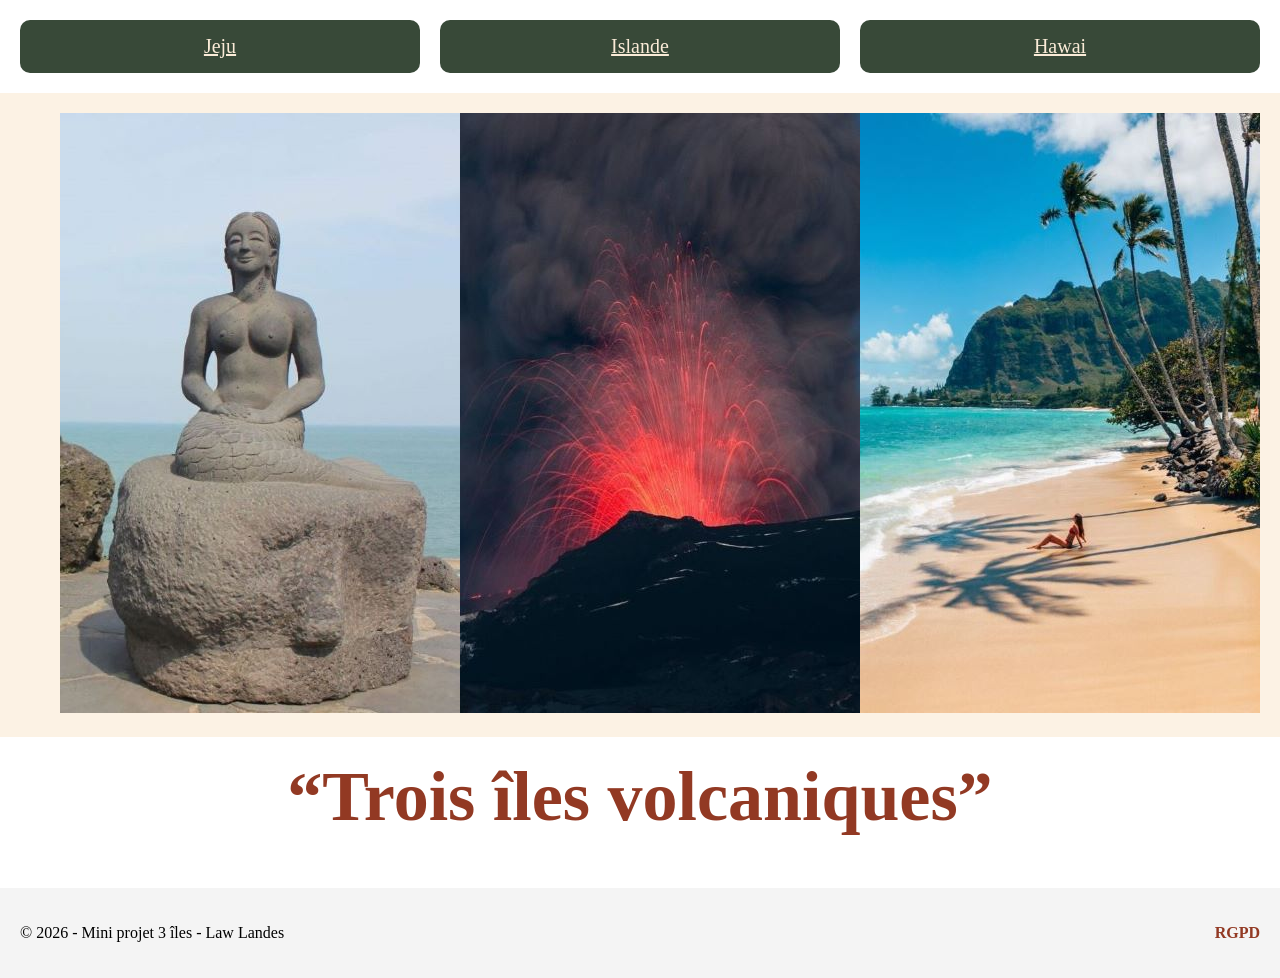
<file: index.html>
<!DOCTYPE html>
<html lang="en">

<head>
    <meta charset="UTF-8">
    <meta name="viewport" content="width=device-width, initial-scale=1.0">
    <title>Trois Volcans</title>
    <link rel="stylesheet" type="text/css" href="normalize.css">
    <link rel="stylesheet" type="text/css" href="style.css">
    <link rel="stylesheet" type="text/css" href="index.css">
</head>

<body>
    <header>
        <nav class="main-nav">
            <a href="page_1_jeju.html" class="nav-button btn-jeju">Jeju</a>
            <a href="page_2_islande.html" class="nav-button btn-islande">Islande</a>
            <a href="page_3_hawai.html" class="nav-button btn-hawai">Hawai</a>
        </nav>
    </header>
    <main>
        <section class="accueil-container">
            <a href="page_1_jeju.html" class="accueil-column">
                <img src="images_accueil/haenyeo_statue.jpg" alt="statue sirène haenyeo">
            </a>
            <a href="page_2_islande.html" class="accueil-column">
                <img src="images_accueil/island_volcan_2025.jpg" alt="volcan Islande">
            </a>
            <a href="page_3_hawai.html" class="accueil-column">
                <img src="images_accueil/hawaii_kawaaa_beach.jpg" alt="Plage Hawai">
            </a>
        </section>
    </main>
    <h1 class="accueil_titre">“Trois îles volcaniques”</h1>
 <footer class="mon-footer">
        
        <div class="footer-left">
            <p>© 2026 - Mini projet 3 îles - Law Landes</p>
        </div>
        <div class="footer-center">
            <a href="#" class="footer-link">RGPD</a>
        </div>
    </footer>




</body>

</html>
</file>
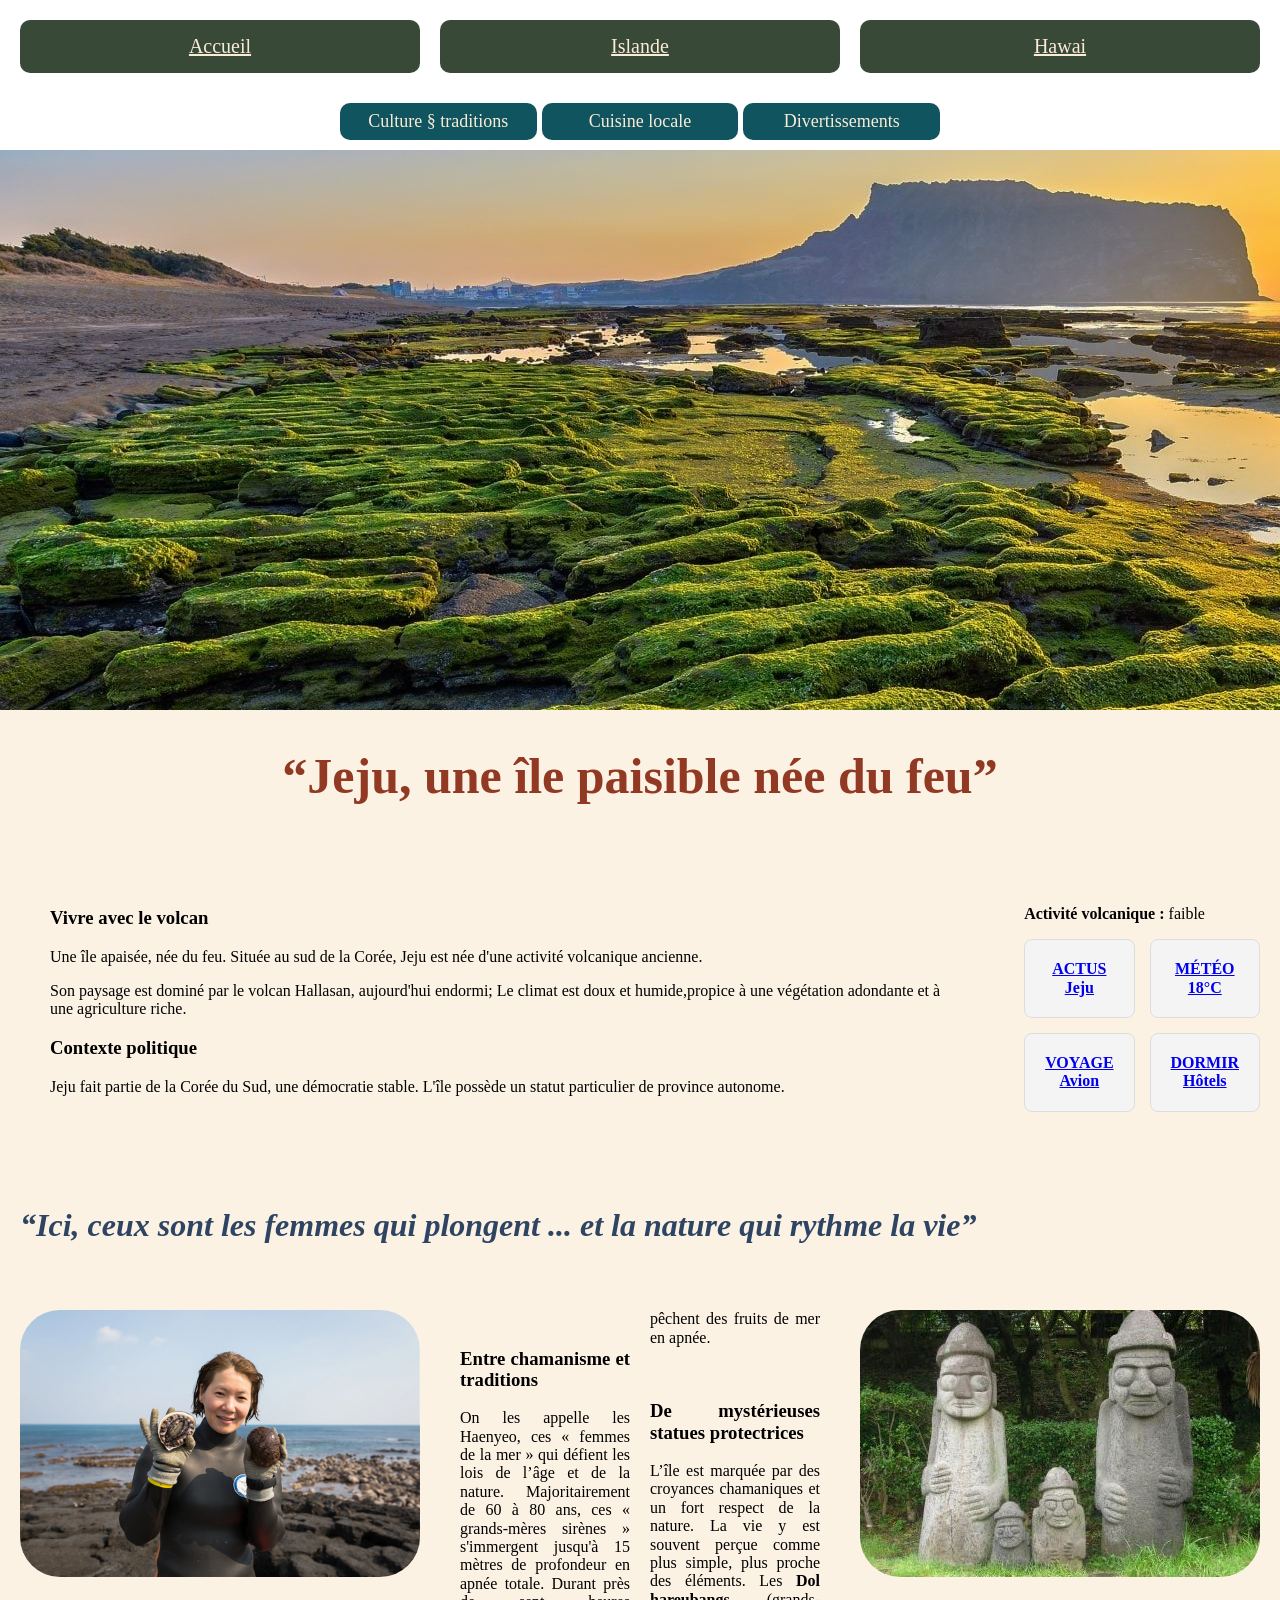
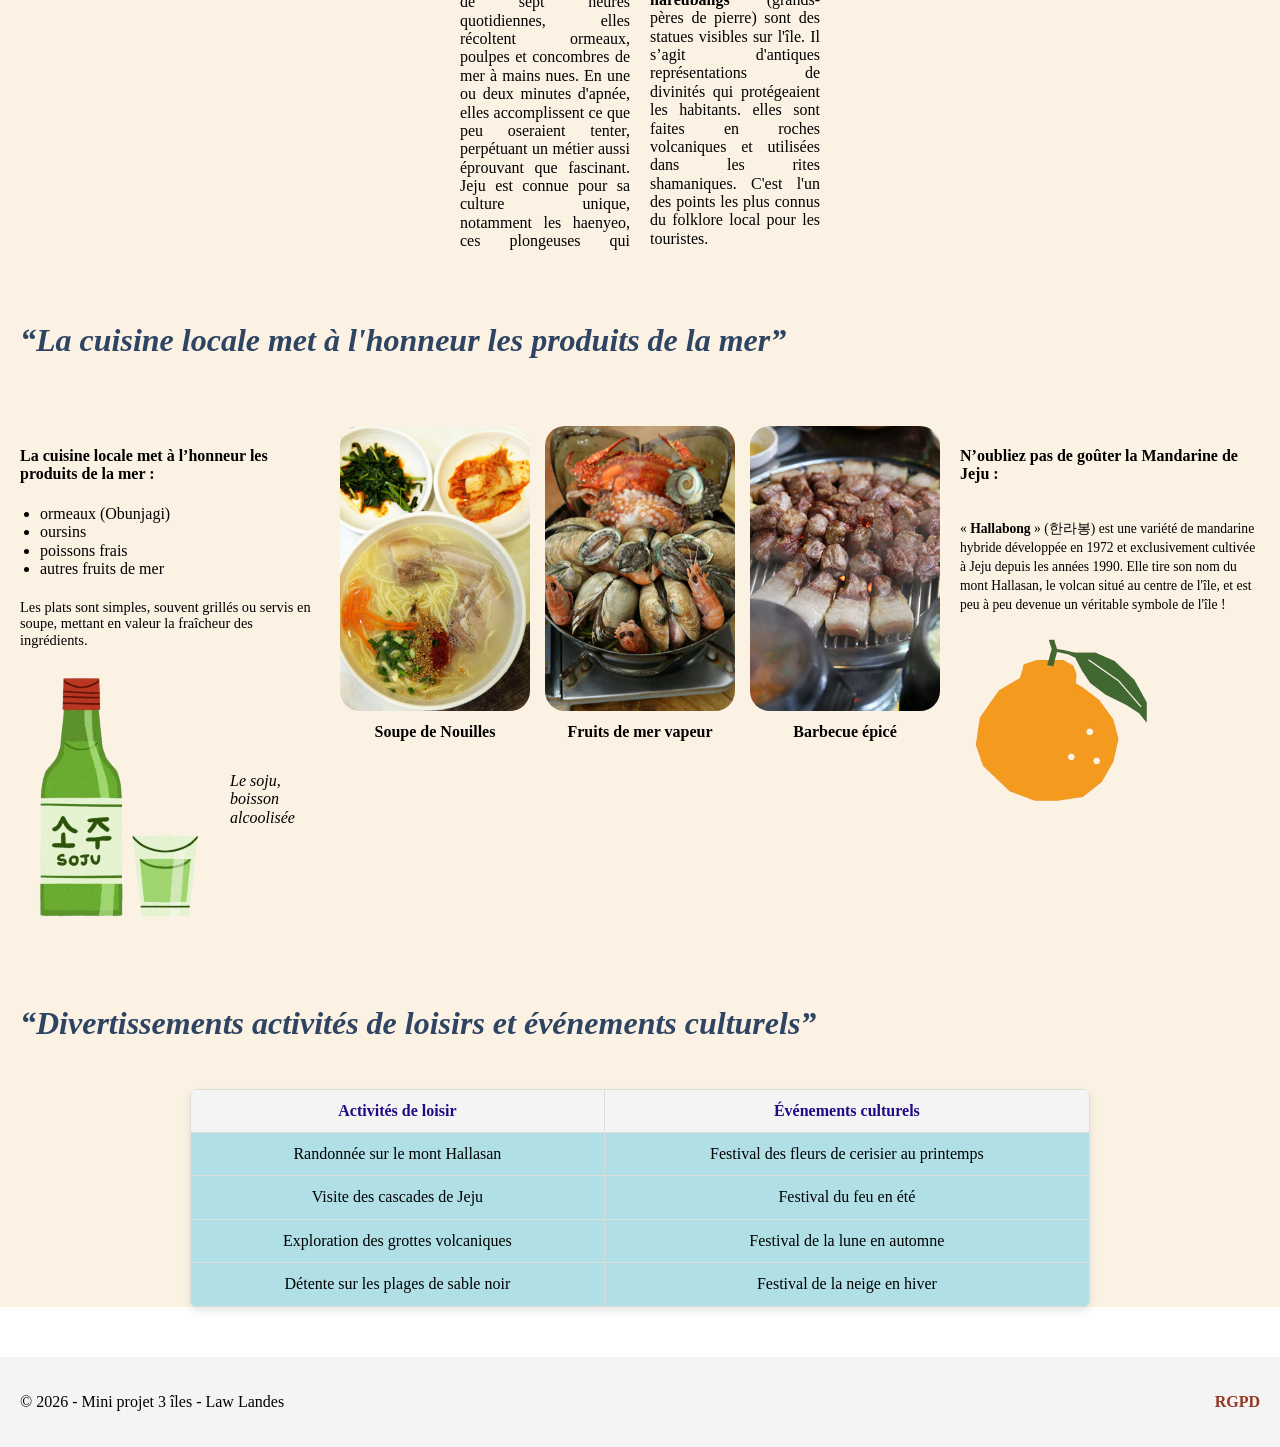
<file: page_1_jeju.html>
<!DOCTYPE html>
<html lang="en">

<head>
    <meta charset="UTF-8">
    <meta name="viewport" content="width=device-width, initial-scale=1.0">
    <title>Jeju</title>
    <link rel="stylesheet" type="text/css" href="normalize.css">
    <link rel="stylesheet" type="text/css" href="style.css">
</head>

<body>
    <header>
        <nav class="main-nav">
            <a href="index.html" class="nav-button btn-accueil">Accueil</a>
            <a href="page_2_islande.html" class="nav-button btn-islande">Islande</a>
            <a href="page_3_hawai.html" class="nav-button btn-hawai">Hawai</a>
        </nav>
    </header>
    <nav class="sub-nav">
        <a href="#culture" class="nav-button btn-culture">Culture § traditions</a>
        <a href="#cuisine locale" class="nav-button btn-cuisine">Cuisine locale</a>
        <a href="#divertissements" class="nav-button btn-divertissements">Divertissements</a>
    </nav>
    <main>
        <section class="banniere-container">
            <img src="images_jeju/1_banniere_jeju.jpg" alt="coucher soleil île de Jeju">
            <h1>“Jeju, une île paisible née du feu”</h1>
        </section>

        <section class="jeju-container">
            <div class="text-content">
                <h3>Vivre avec le volcan</h3>
                <p>Une île apaisée, née du feu. Située au sud de la Corée, Jeju est née d'une activité volcanique
                    ancienne.
                </p>
                <p>Son paysage est dominé par le volcan Hallasan, aujourd'hui endormi;
                    Le climat est doux et humide,propice à une végétation adondante et à une agriculture riche.</p>

                <h3>Contexte politique</h3>
                <p>Jeju fait partie de la Corée du Sud, une démocratie stable. L'île possède un statut particulier de
                    province
                    autonome.</p>
            </div>
            <div style="flex: 1;">
                <p><strong>Activité volcanique :</strong> faible</p>
                <div class="stats-grid">
                    <a href="https://fr.yna.co.kr/view/PYH20260420074200884" target="_blank"
                        class="stat-card">ACTUS<br>Jeju</a>
                    <a href="https://www.accuweather.com/en/kr/jeju/224209/weather-forecast/224209" target="_blank"
                        class="stat-card">MÉTÉO<br>18°C</a>
                    <a href="https://www.skyscanner.fr" target="_blank" class="stat-card">VOYAGE<br>Avion</a>
                    <a href="https://www.booking.com/city/kr/jeju.fr.html" target="_blank"
                        class="stat-card">DORMIR<br>Hôtels</a>
                </div>
            </div>

        </section>

        <section id="culture">
            <h2 class="section-title">“Ici, ceux sont les femmes qui plongent ... et la nature qui rythme la vie”</h2>
        </section>
        <section class="traditions">
            <div class="col-image">
                <img src="images_jeju/2_haenyeo.png" alt="Haenyeo">
            </div>

            <div class="col-texte-double">
                <div class="colonnes-interne">
                    <br>
                    <h3>Entre chamanisme et traditions</h3>
                    <p> On les appelle les Haenyeo, ces « femmes de la mer » qui défient les lois de l’âge et de la
                        nature.
                        Majoritairement de 60 à 80 ans, ces « grands-mères sirènes » s'immergent jusqu'à 15 mètres de
                        profondeur en apnée totale. Durant près de sept heures quotidiennes, elles récoltent ormeaux,
                        poulpes et concombres de mer à mains nues. En une ou deux minutes d'apnée, elles accomplissent
                        ce que peu oseraient tenter, perpétuant un métier aussi éprouvant que fascinant.
                        Jeju est connue pour sa culture unique, notamment les haenyeo, ces plongeuses qui pêchent des
                        fruits de mer en apnée.
                    </p><br>
                    <h3>De mystérieuses statues protectrices</h3>
                    <p>L’île est marquée par des croyances chamaniques et un fort respect de la nature. La vie y est
                        souvent perçue comme plus simple, plus proche des éléments.
                        Les <strong>Dol hareubangs</strong> (grands-pères de pierre) sont des statues visibles sur
                        l'île.
                        Il s’agit d'antiques représentations de divinités qui protégeaient les habitants.
                        elles sont faites en roches volcaniques et utilisées dans les rites shamaniques.
                        C'est l'un des points les plus connus du folklore local pour les touristes.
                    </p>
                </div>
            </div>

            <div class="col-image">
                <img src="images_jeju/3_statues_dol hareubangs.jpg" alt="Dol hareubangs">
            </div>
        </section>

        <section id="cuisine locale">
            <h2 class="section-title">“La cuisine locale met à l'honneur les produits de la mer”</h2>
        </section>
        <section class="cuisine-container">

            <div class="cuisine-col-gauche">
                <h4>La cuisine locale met à l’honneur les produits de la mer :</h4>
                <ul class="liste-mer">
                    <li>ormeaux (Obunjagi)</li>
                    <li>oursins</li>
                    <li>poissons frais</li>
                    <li>autres fruits de mer</li>
                </ul>
                <p class="legende-plats">Les plats sont simples, souvent grillés ou servis en soupe, mettant en valeur
                    la fraîcheur des ingrédients.</p>
                <div class="soju-bloc">
                    <img src="images_jeju/4_soju_sans_fond.png" alt="Soju">
                    <p><em>Le soju, boisson alcoolisée</em></p>
                </div>
            </div>

            <div class="cuisine-col-centre">
                <div class="photo-item">
                    <img src="images_jeju/5_soupe_jeju.png" alt="Soupe">
                    <p>Soupe de Nouilles</p>
                </div>
                <div class="photo-item">
                    <img src="images_jeju/6_fruits_mer_jeju.png" alt="Fruits de mer">
                    <p>Fruits de mer vapeur</p>
                </div>
                <div class="photo-item">
                    <img src="images_jeju/7_barbecue_coréen.png" alt="Barbecue">
                    <p>Barbecue épicé</p>
                </div>
            </div>

            <div class="cuisine-col-droite">
                <div class="mandarine-header">
                    <h4>N’oubliez pas de goûter la Mandarine de Jeju :</h4>

                </div>
                <p>« <strong>Hallabong</strong> » (한라봉) est une variété de mandarine hybride développée en 1972 et
                    exclusivement cultivée à Jeju depuis les années 1990. Elle tire son nom du mont Hallasan, le volcan
                    situé au centre de l'île, et est peu à peu devenue un véritable symbole de l'île !</p>
                <img src="images_jeju/8_mandarine_sans_fond.png" alt="Mandarine">
            </div>
        </section>
        <section id="divertissements">
            <h2 class="section-title">“Divertissements activités de loisirs et événements culturels”</h2>
        </section>
        <section class="divertissement-container">
            <div class="table-divertissement">
                <table>
                    <thead>
                        <tr>
                            <th>Activités de loisir</th>
                            <th>Événements culturels</th>
                        </tr>
                    </thead>
                    <tbody>
                        <tr>
                            <td>Randonnée sur le mont Hallasan</td>
                            <td>Festival des fleurs de cerisier au printemps</td>
                        </tr>
                        <tr>
                            <td>Visite des cascades de Jeju</td>
                            <td>Festival du feu en été</td>
                        </tr>
                        <tr>
                            <td>Exploration des grottes volcaniques</td>
                            <td>Festival de la lune en automne</td>
                        </tr>
                        <tr>
                            <td>Détente sur les plages de sable noir</td>
                            <td>Festival de la neige en hiver</td>
                        </tr>
                    </tbody>


                </table>
            </div>
        </section>
    </main>
    <footer class="mon-footer">

        <div class="footer-left">
            <p>© 2026 - Mini projet 3 îles - Law Landes</p>
        </div>
        <div class="footer-center">
            <a href="#" class="footer-link">RGPD</a>
        </div>
    </footer>

</body>

</html>
</file>
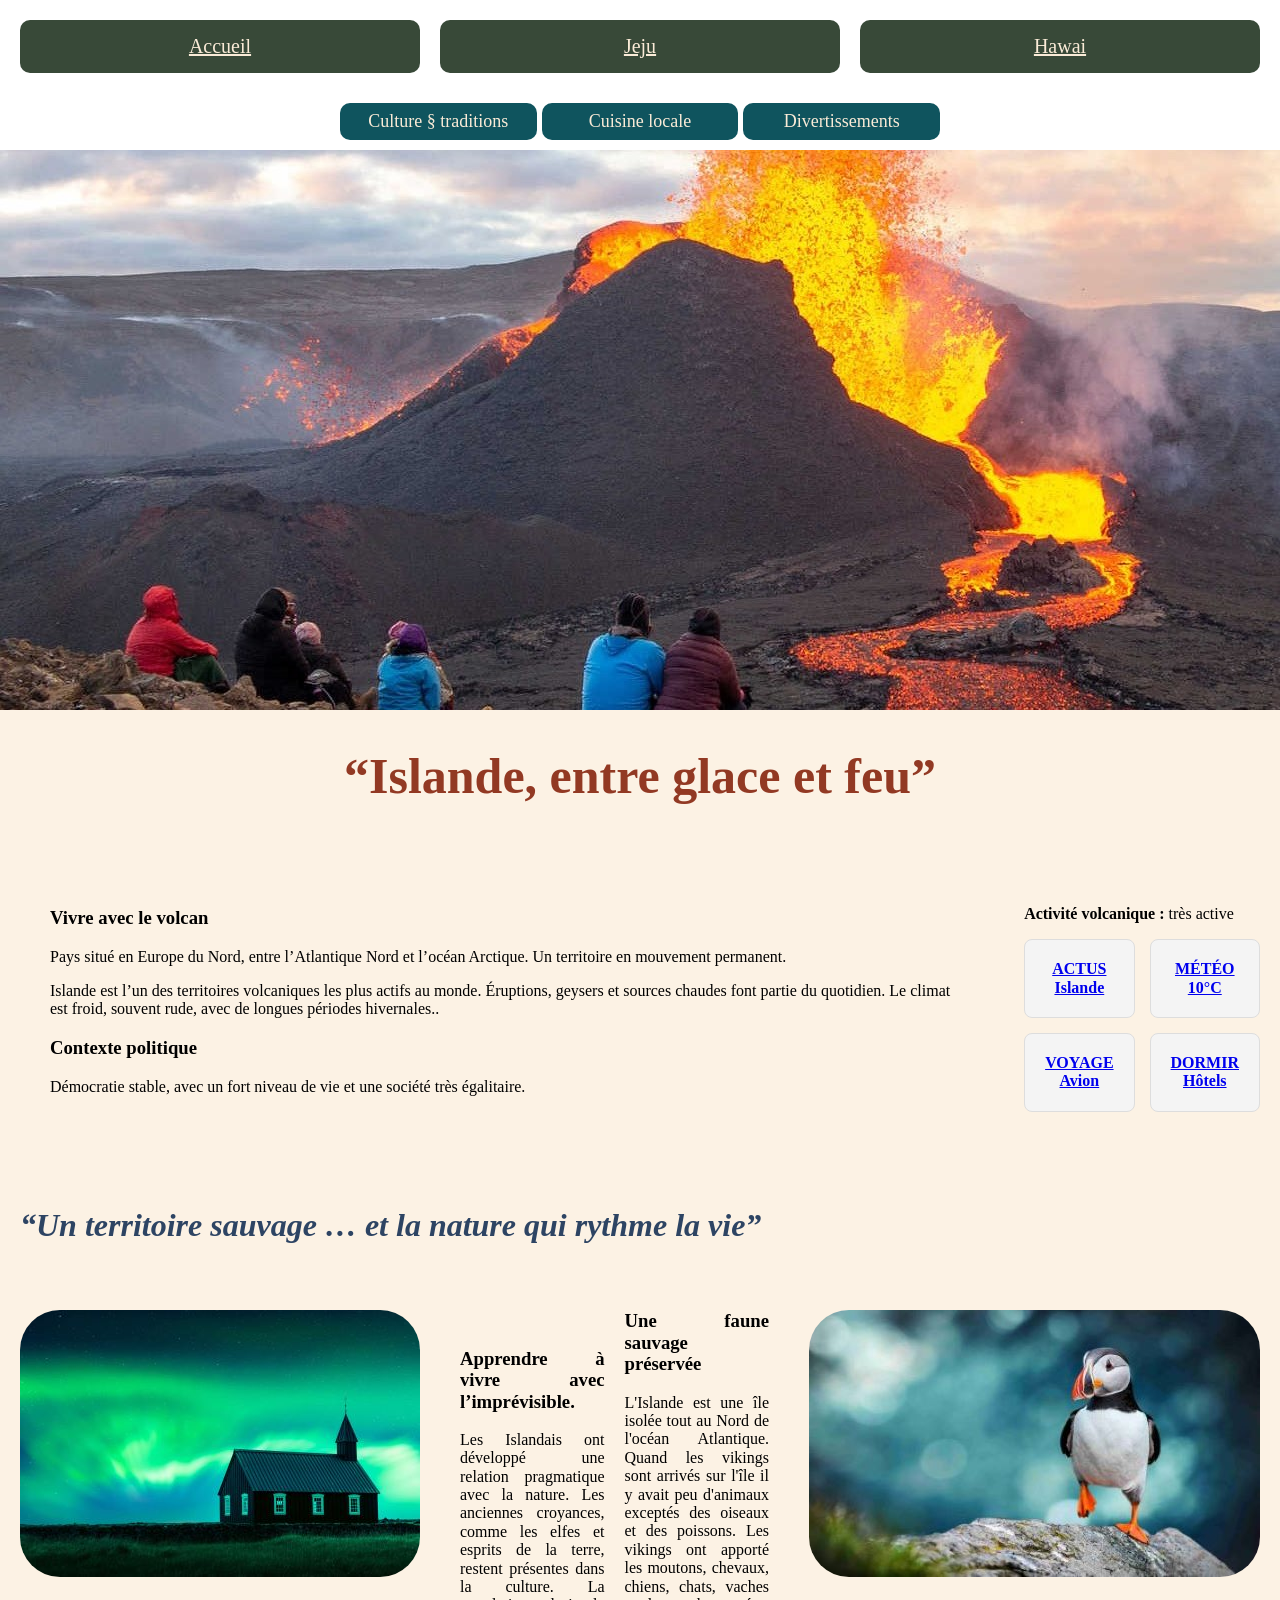
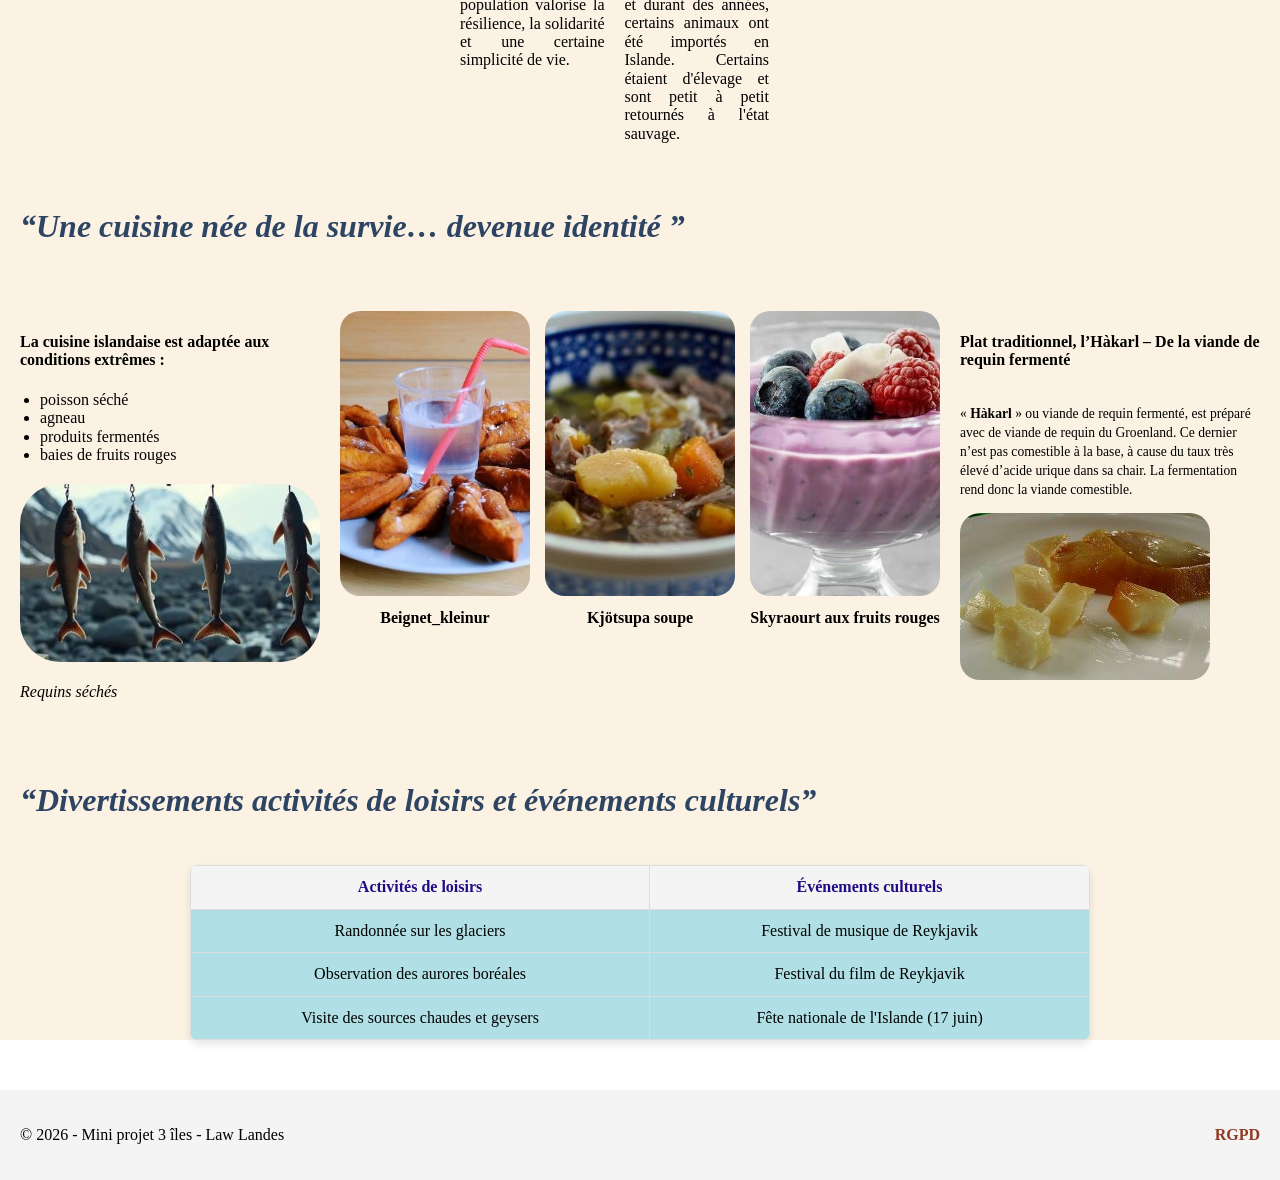
<file: page_2_islande.html>
<!DOCTYPE html>
<html lang="en">

<head>
    <meta charset="UTF-8">
    <meta name="viewport" content="width=device-width, initial-scale=1.0">
    <title>Islande</title>
    <link rel="stylesheet" type="text/css" href="normalize.css">
    <link rel="stylesheet" type="text/css" href="style.css">
</head>

<body>
    <header>
        <nav class="main-nav">
            <a href="index.html" class="nav-button btn-accueil">Accueil</a>
            <a href="page_1_jeju.html" class="nav-button btn-jeju">Jeju</a>
            <a href="page_3_hawai.html" class="nav-button btn-hawai">Hawai</a>
        </nav>
    </header>
    <nav class="sub-nav">
        <a href="#culture" class="nav-button btn-culture">Culture § traditions</a>
        <a href="#cuisine locale" class="nav-button btn-cuisine">Cuisine locale</a>
        <a href="#divertissements" class="nav-button btn-divertissements">Divertissements</a>
    </nav>
    <main>
        <section class="banniere-container">
            <img src="images_islande/1_banniere_gelding_eruption_volcanique.jpg" alt="volcan_Islande">
            <h1>“Islande, entre glace et feu”</h1>
        </section>

        <section class="jeju-container">
            <div class="text-content">
                <h3>Vivre avec le volcan</h3>
                <p>Pays situé en Europe du Nord, entre l’Atlantique Nord et l’océan Arctique.
                    Un territoire en mouvement permanent.
                </p>
                <p>Islande est l’un des territoires volcaniques les plus actifs au monde. Éruptions, geysers et sources
                    chaudes font partie du quotidien.
                    Le climat est froid, souvent rude, avec de longues périodes hivernales..</p>

                <h3>Contexte politique</h3>
                <p>Démocratie stable, avec un fort niveau de vie et une société très égalitaire.</p>
            </div>
            <div style="flex: 1;">
                <p><strong>Activité volcanique :</strong> très active</p>
                <div class="stats-grid">
                    <a href="https://grapevine.is/news/" target="_blank" class="stat-card">ACTUS<br>Islande</a>
                    <a href="https://meteofrance.com/node/571516" target="_blank" class="stat-card">MÉTÉO<br>10°C</a>
                    <a href="https://www.icelandair.com/" target="_blank" class="stat-card">VOYAGE<br>Avion</a>
                    <a href="https://www.islande-explora.com/" target="_blank" class="stat-card">DORMIR<br>Hôtels</a>
                </div>
            </div>

        </section>

        <section id="culture">
            <h2 class="section-title">“Un territoire sauvage … et la nature qui rythme la vie”</h2>
        </section>
        <section class="traditions">
            <div class="col-image">
                <img src="images_islande/2_aurora_borealis-northern.jpg" alt="Aurore bauréale">
            </div>

            <div class="col-texte-double">
                <div class="colonnes-interne">
                    <br>
                    <h3>Apprendre à vivre avec l’imprévisible.</h3>

                    <p>Les Islandais ont développé une relation pragmatique avec la nature.
                        Les anciennes croyances, comme les elfes et esprits de la terre, restent présentes dans la
                        culture. La population valorise la résilience, la solidarité et une certaine simplicité de vie.
                    </p>
                    <br>
                    <h3>Une faune sauvage préservée</h3>
                    <p>L'Islande est une île isolée tout au Nord de l'océan Atlantique. Quand les vikings sont arrivés
                        sur l'île il y avait peu d'animaux exceptés des oiseaux et des poissons. Les vikings ont apporté
                        les moutons, chevaux, chiens, chats, vaches et durant des années, certains animaux ont été
                        importés en Islande. Certains étaient d'élevage et sont petit à petit retournés à l'état
                        sauvage.
                    </p>
                </div>
            </div>

            <div class="col-image">
                <img src="images_islande/3_macareux.jpg" alt="Dol hareubangs">
            </div>
        </section>

        <section id="cuisine locale">
            <h2 class="section-title">“Une cuisine née de la survie… devenue identité ”</h2>
        </section>
        <section class="cuisine-container">

            <div class="cuisine-col-gauche">
                <h4>La cuisine islandaise est adaptée aux conditions extrêmes :</h4>
                <ul class="liste-mer">
                    <li>poisson séché</li>
                    <li>agneau</li>
                    <li>produits fermentés</li>
                    <li>baies de fruits rouges</li>
                </ul>
                <p class="legende-plats"></p>
                <div class="requin-bloc">
                    <img src="images_islande/4_requins.jpg" alt="Requins séchés">
                    <p><em>Requins séchés</em></p>
                </div>
            </div>

            <div class="cuisine-col-centre">
                <div class="photo-item">
                    <img src="images_islande/plat_beignet_kleinur.jpg" alt="plat_beignet_kleinur">
                    <p>Beignet_kleinur</p>
                </div>
                <div class="photo-item">
                    <img src="images_islande/plat_Kjötsupa_soupe_Islande.jpg" alt="plat_Kjötsupa_soupe_Islande">
                    <p>Kjötsupa soupe</p>
                </div>
                <div class="photo-item">
                    <img src="images_islande/plat_skyraourt_Islandais.jpg" alt="skyraourt aux fruits rouges">
                    <p>Skyraourt aux fruits rouges</p>
                </div>
            </div>

            <div class="cuisine-col-droite">
                <div class="mandarine-header">
                    <h4>Plat traditionnel, l’Hàkarl – De la viande de requin fermenté</h4>

                </div>
                <p>« <strong>Hàkarl</strong> » ou viande de requin fermenté, est préparé avec de viande de requin du
                    Groenland. Ce dernier n’est pas comestible à la base, à cause du taux très élevé d’acide urique dans
                    sa chair. La fermentation rend donc la viande comestible.</p>
                <img src="images_islande/5_Hákarl.jpg" alt="Hàkarl">
            </div>
        </section>
        <section id="divertissements">
            <h2 class="section-title">“Divertissements activités de loisirs et événements culturels”</h2>
        </section>
        <section class="divertissement-container">
            <div class="table-divertissement">
                <table>
                    <tr>
                        <th>Activités de loisirs</th>
                        <th>Événements culturels</th>
                    </tr>
                    <tr>
                        <td>Randonnée sur les glaciers</td>
                        <td>Festival de musique de Reykjavik</td>
                    </tr>
                    <tr>
                        <td>Observation des aurores boréales</td>
                        <td>Festival du film de Reykjavik</td>
                    </tr>
                    <tr>
                        <td>Visite des sources chaudes et geysers</td>
                        <td>Fête nationale de l'Islande (17 juin)</td>
                    </tr>
                </table>
            </div>
    </main>
    <footer class="mon-footer">

        <div class="footer-left">
            <p>© 2026 - Mini projet 3 îles - Law Landes</p>
        </div>
        <div class="footer-center">
            <a href="#" class="footer-link">RGPD</a>
        </div>
    </footer>
</body>

</html>
</file>
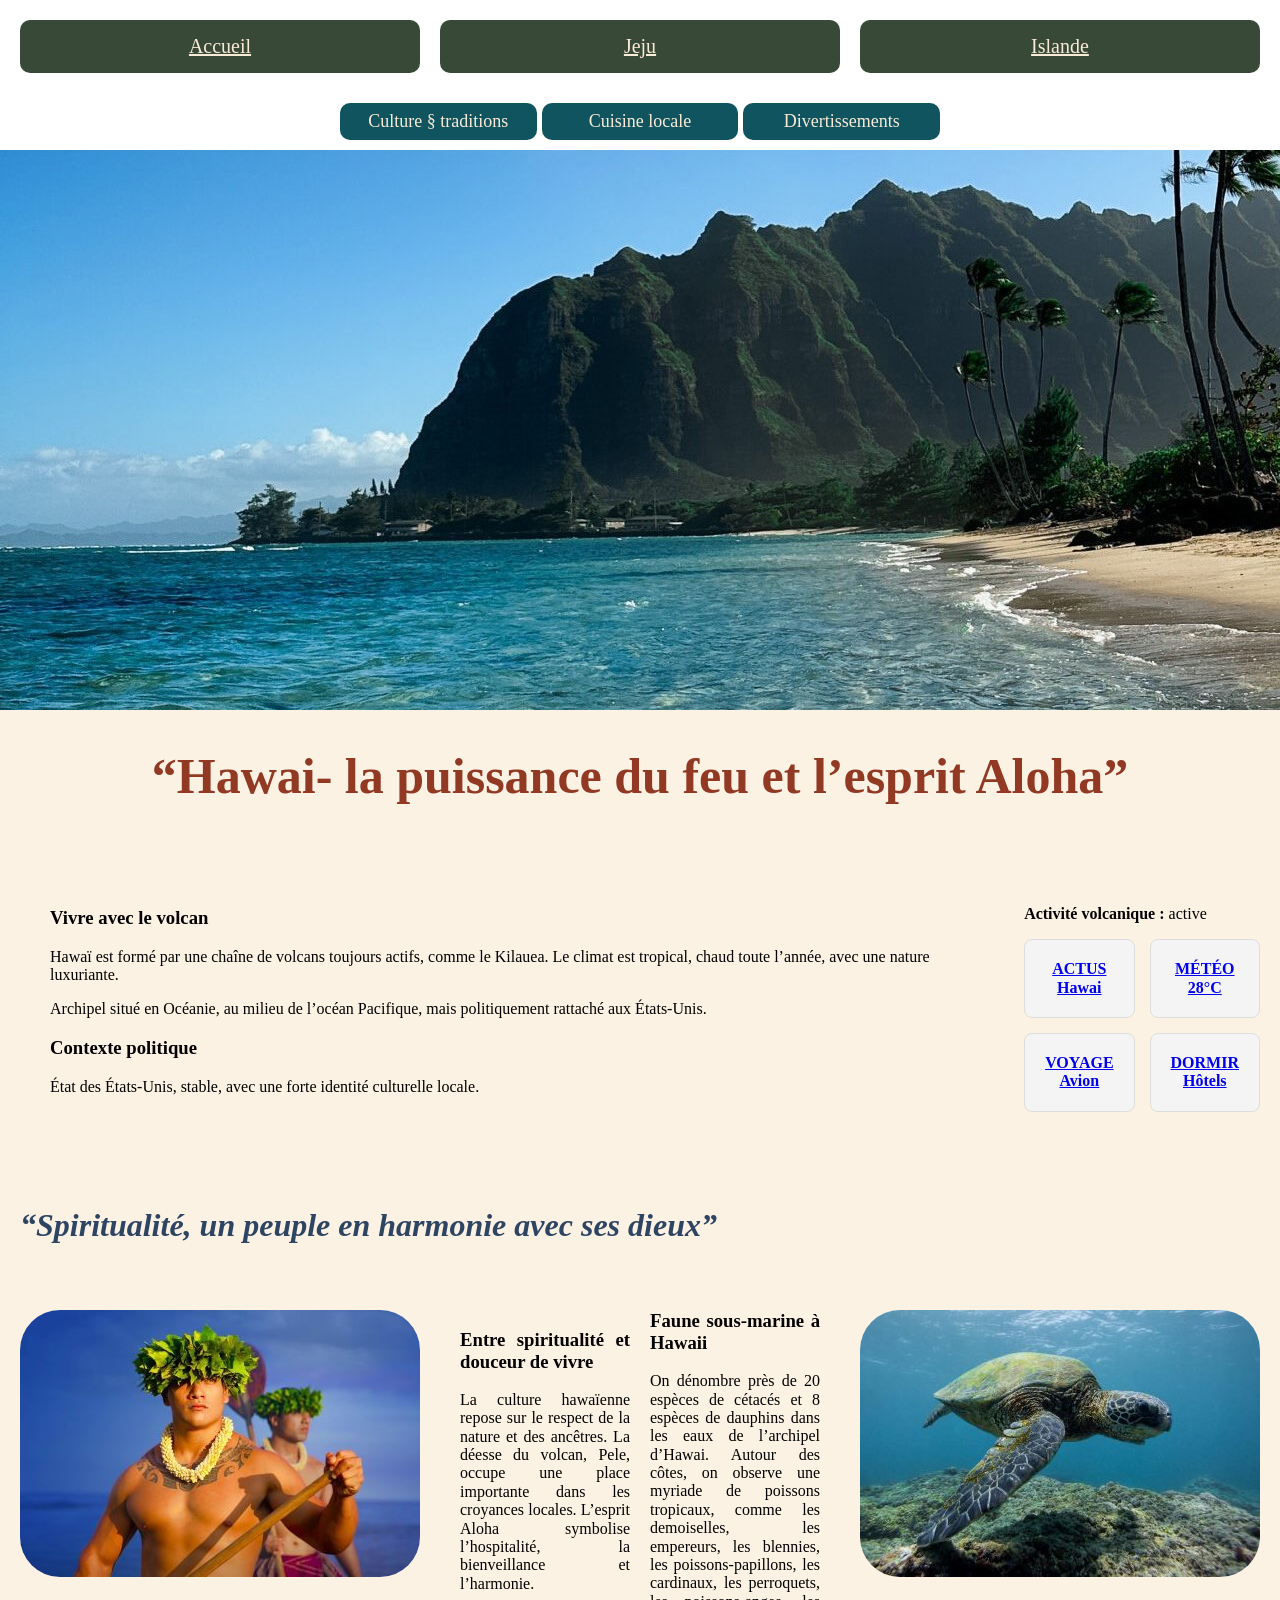
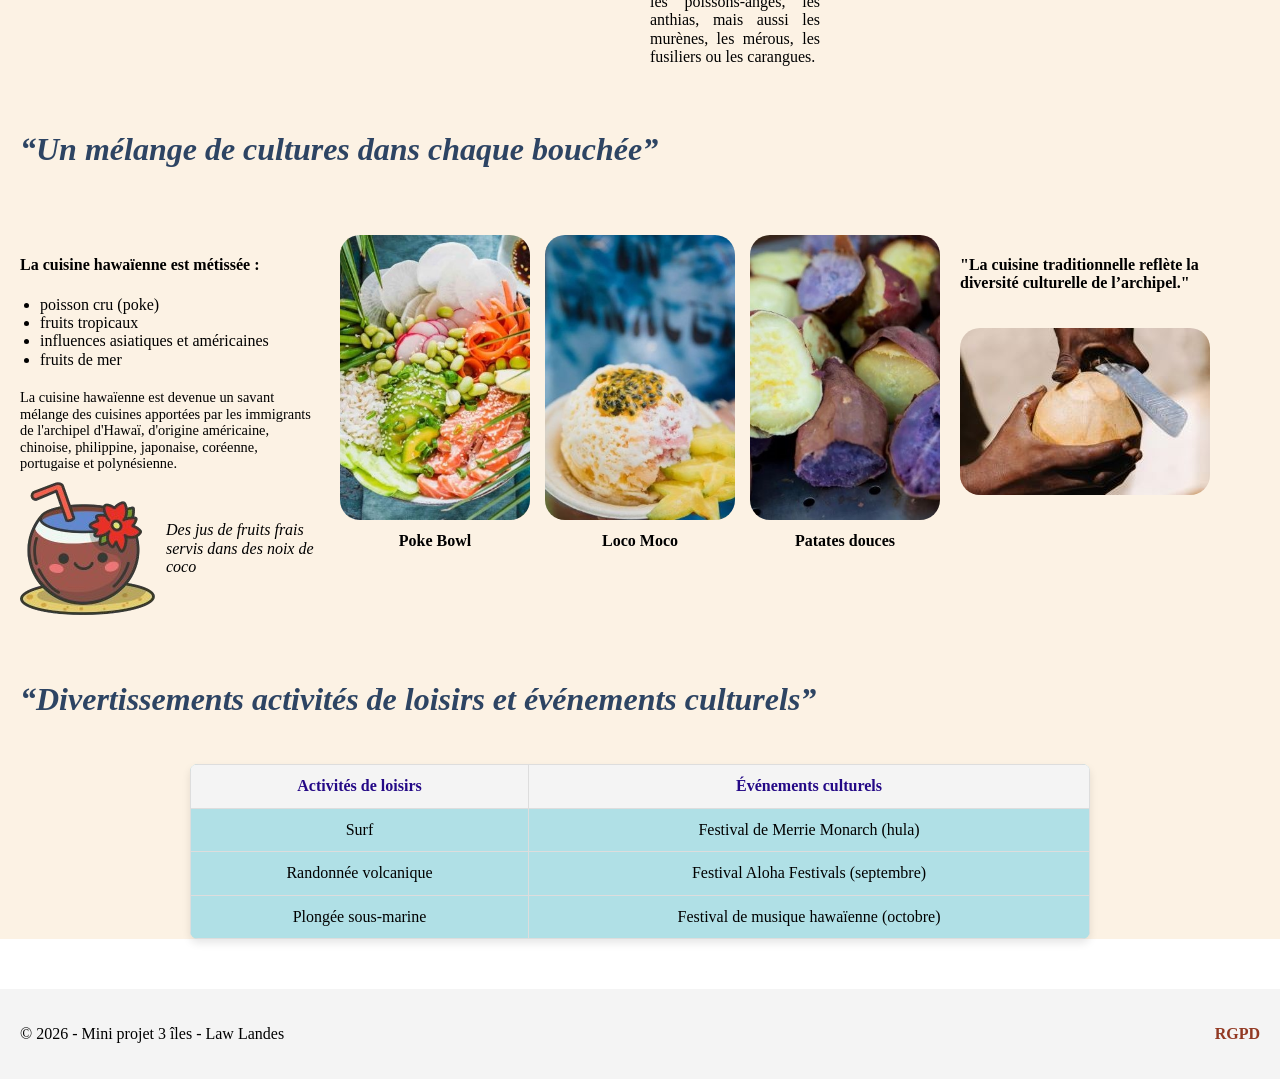
<file: page_3_hawai.html>
<!DOCTYPE html>
<html lang="en">

<head>
    <meta charset="UTF-8">
    <meta name="viewport" content="width=device-width, initial-scale=1.0">
    <title>Hawai</title>
    <link rel="stylesheet" type="text/css" href="normalize.css">
    <link rel="stylesheet" type="text/css" href="style.css">
</head>

<body>
    <header>
        <nav class="main-nav">
            <a href="index.html" class="nav-button btn-accueil">Accueil</a>
            <a href="page_1_jeju.html" class="nav-button btn-jeju">Jeju</a>
            <a href="page_2_islande.html" class="nav-button btn-islande">Islande</a>
        </nav>
    </header>
    <nav class="sub-nav">
        <a href="#culture" class="nav-button btn-culture">Culture § traditions</a>
        <a href="#cuisine locale" class="nav-button btn-cuisine">Cuisine locale</a>
        <a href="#divertissements" class="nav-button btn-divertissements">Divertissements</a>
    </nav>
    <main>
        <section class="banniere-container">
            <img src="images_hawai/1b_banière_hawai.jpg" alt="plage hawai palmiers">
            <h1>“Hawai- la puissance du feu et l’esprit Aloha”</h1>
        </section>

        <section class="jeju-container">
            <div class="text-content">
                <h3>Vivre avec le volcan</h3>
                <p>Hawaï est formé par une chaîne de volcans toujours actifs, comme le Kilauea.
                    Le climat est tropical, chaud toute l’année, avec une nature luxuriante.
                </p>
                <p>Archipel situé en Océanie, au milieu de l’océan Pacifique, mais politiquement rattaché aux
                    États-Unis.</p>

                <h3>Contexte politique</h3>
                <p>État des États-Unis, stable, avec une forte identité culturelle locale.</p>
            </div>
            <div style="flex: 1;">
                <p><strong>Activité volcanique :</strong> active</p>
                <div class="stats-grid">
                    <a href="https://la1ere.franceinfo.fr/monde/ocean-pacifique/hawaii" target="_blank"
                        class="stat-card">ACTUS<br>Hawai</a>
                    <a href="https://meteofrance.com/meteo-monde/hawaiian-beaches/5855802" target="_blank"
                        class="stat-card">MÉTÉO<br>28°C</a>
                    <a href="https://wwws.airfrance.fr/fr-fr/vols-pour-honolulu-hawai" target="_blank"
                        class="stat-card">VOYAGE<br>Avion</a>
                    <a href="https://www.booking.com/homestay/region/us/hawaii-island.fr.html" target="_blank"
                        class="stat-card">DORMIR<br>Hôtels</a>
                </div>
            </div>

        </section>

        <section id="culture">
            <h2 class="section-title">“Spiritualité, un peuple en harmonie avec ses dieux”</h2>
        </section>
        <section class="traditions">
            <div class="col-image">
                <img src="images_hawai/2-man_hawai.jpg" alt="hawaïen">
            </div>

            <div class="col-texte-double">
                <div class="colonnes-interne">
                    <h3>Entre spiritualité et douceur de vivre</h3>

                    <p>
                        La culture hawaïenne repose sur le respect de la nature et des ancêtres.
                        La déesse du volcan, Pele, occupe une place importante dans les croyances locales.
                        L’esprit Aloha symbolise l’hospitalité, la bienveillance et l’harmonie.
                    </p>
                    <br>
                    <h3>Faune sous-marine à Hawaii</h3>
                    <p>
                        On dénombre près de 20 espèces de cétacés et 8 espèces de dauphins dans les eaux de l’archipel
                        d’Hawai. Autour des côtes, on observe une myriade de poissons tropicaux, comme les demoiselles,
                        les empereurs, les blennies, les poissons-papillons, les cardinaux, les perroquets, les
                        poissons-anges, les anthias, mais aussi les murènes, les mérous, les fusiliers ou les carangues.
                    </p>
                </div>
            </div>

            <div class="col-image">
                <img src="images_hawai/4_tortue.jpg" alt="tortue sous l'eau">
            </div>
        </section>

        <section id="cuisine locale">
            <h2 class="section-title">“Un mélange de cultures dans chaque bouchée”</h2>
        </section>
        <section class="cuisine-container">

            <div class="cuisine-col-gauche">
                <h4>La cuisine hawaïenne est métissée :</h4>
                <ul class="liste-mer">
                    <li>poisson cru (poke)</li>
                    <li>fruits tropicaux</li>
                    <li>influences asiatiques et américaines</li>
                    <li>fruits de mer</li>
                </ul>
                <p class="legende-plats">La cuisine hawaïenne est devenue un savant mélange des cuisines apportées par
                    les immigrants de l'archipel d'Hawaï, d'origine américaine, chinoise, philippine, japonaise,
                    coréenne, portugaise et polynésienne.</p>
                <div class="soju-bloc">
                    <img src="images_hawai/6_noixcoco_ssfond.png" alt="Jus de fruits">
                    <p><em>Des jus de fruits frais servis dans des noix de coco</em></p>
                </div>
            </div>

            <div class="cuisine-col-centre">
                <div class="photo-item">
                    <img src="images_hawai/Poke_Bowl.jpg" alt="Poke Bowl">
                    <p>Poke Bowl</p>
                </div>
                <div class="photo-item">
                    <img src="images_hawai/loco_moco.jpg" alt="Loco Moco">
                    <p>Loco Moco</p>
                </div>
                <div class="photo-item">
                    <img src="images_hawai/Taro - Food in Hawaii.jpg" alt="Patates douces">
                    <p>Patates douces</p>
                </div>
            </div>

            <div class="cuisine-col-droite">
                <div class="mandarine-header">
                    <h4>"La cuisine traditionnelle reflète la diversité culturelle de l’archipel."</h4>

                </div>
                <p></p>
                <img src="images_hawai/noix-de-coco-a-hawai.jpg" alt="Noix de coco">
            </div>
        </section>
        <section id="divertissements">
            <h2 class="section-title">“Divertissements activités de loisirs et événements culturels”</h2>
        </section>
        <section class="divertissement-container">
            <div class="table-divertissement">
                <table>
                    <tr>
                        <th>Activités de loisirs</th>
                        <th>Événements culturels</th>
                    </tr>
                    <tr>
                        <td>Surf</td>
                        <td>Festival de Merrie Monarch (hula)</td>
                    </tr>
                    <tr>
                        <td>Randonnée volcanique</td>
                        <td>Festival Aloha Festivals (septembre)</td>
                    </tr>
                    <tr>
                        <td>Plongée sous-marine</td>
                        <td>Festival de musique hawaïenne (octobre)</td>
                    </tr>
                </table>
            </div>
        </section>
    </main>
    <footer class="mon-footer">

        <div class="footer-left">
            <p>© 2026 - Mini projet 3 îles - Law Landes</p>
        </div>
        <div class="footer-center">
            <a href="#" class="footer-link">RGPD</a>
        </div>
    </footer>
</body>

</html>
</file>
<file: style.css>
/* STYLES toutes mes pages */
header {
    width: 100%;
}

.main-nav {
    display: flex;
    justify-content: center;
    align-items: center;
    gap: 20px;
    padding: 20px;
}

.nav-button {
    font-family: Georgia, 'Times New Roman', Times, serif;
    color: antiquewhite;
    font-size: 20px;
    text-align: center;
    flex: 1;
    padding: 15px 40px;
    background-color: rgb(56, 73, 56);
    border-radius: 10px;
    transition: background-color 0.3s ease;
}

.nav-button:hover {
    background-color: rgb(15, 84, 94);
    cursor: pointer;
}

.sub-nav {
    display: flex;
    color: antiquewhite;
    justify-content: center;
    align-items: center;
    gap: 5px;
    padding: 10px 0;
    width: 90%;
    max-width: 600px;
    margin: 0 auto;
}

.sub-nav a {
    text-decoration: none;
    font-family: Georgia, 'Times New Roman', Times, serif;
    color: antiquewhite;
    font-size: 18px;
    background-color: rgb(15, 84, 94);
    padding: 8px 20px;
    border-radius: 10px;
    text-align: center;
    transition: color 0.3s ease, background-color 0.3s ease;
}

.sub-nav a:hover {
    background-color: #0e4e97;
    color: #e7c553;
    cursor: pointer;
}


h1 {
    font-family: Georgia, 'Times New Roman', Times, serif;
    text-align: center;
    font-size: 50px;
    color: #923923;
}

main {
    background-color: rgb(252, 242, 228);
}

h2 {
    font-family: Georgia, 'Times New Roman', Times, serif;
    padding: 20px;
}

.section-title {
    font-style: italic;
    font-family: Georgia, 'Times New Roman', Times, serif;
    font-size: 32px;
    margin-top: 25px;
    color: rgb(45, 68, 99);
}

.text-content {
    padding: 30px;
}

.jeju-container {
    display: flex;
    gap: 30px;
    align-items: center;
    padding: 20px;
}

.stats-grid {
    display: grid;
    grid-template-columns: repeat(2, 1fr);
    gap: 15px;
    max-width: 400px;
}

.stat-card {
    background-color: #f4f4f4;
    padding: 20px;
    border-radius: 8px;
    text-align: center;
    border: 1px solid #ddd;
    font-weight: bold;
}

.traditions {
    display: flex;
    gap: 40px;
    padding: 20px;
    align-items: flex-start;
}

.col-texte-double {
    flex: 2;
}

.col-image img {
    width: 100%;
    height: auto;
    border-radius: 40px;
}

.colonnes-interne {
    column-count: 2;
    column-gap: 20px;
    text-align: justify;
}

.cuisine-container {
    display: flex;
    justify-content: space-between;
    align-items: flex-start;
    gap: 20px;
    padding: 20px;
    font-family: Georgia, 'Times New Roman', Times, serif;
}

.cuisine-col-gauche {
    flex: 1;
}

.liste-mer {
    padding-left: 20px;
    margin-bottom: 20px;
}

.legende-plats {
    font-size: 0.9rem;
    margin-bottom: 10px;
}

.soju-bloc {
    display: flex;
    align-items: center;
    gap: 10px;
}

.cuisine-col-centre {
    display: flex;
    flex: 2;
    gap: 15px;
    text-align: center;
}

.photo-item {
    flex: 1;
}

.photo-item img {
    width: 100%;
    aspect-ratio: 2 / 3;
    object-fit: cover;
    border-radius: 20px;
    max-height: 450px;
}

.photo-item p {
    margin-top: 8px;
    font-size: 1rem;
    font-family: Georgia, 'Times New Roman', Times, serif;
    font-weight: bold;
}

.cuisine-col-droite {
    flex: 1;
    position: relative;
}

.mandarine-header {
    display: flex;
    justify-content: space-between;
    align-items: flex-start;
}

.mandarine-header img {
    width: 150px;
    margin-left: auto;
    margin-right: auto;
    margin-top: -20px;
}

.cuisine-col-droite p {
    font-size: 0.85rem;
    line-height: 1.4;
}

.requin-bloc img {
    border-radius: 40px;
}

.cuisine-col-droite img {
    border-radius: 20px;
}

.table-divertissement {
    overflow-x: hidden;
    max-width: 900px;
    box-shadow: 0 4px 8px rgba(0, 0, 0, 0.1);
    border-radius: 8px;
    border-collapse: collapse;
    background-color: powderblue;
    margin: 20px auto;
}

table {
    width: 100%;
    border-collapse: collapse;
}

th,
td {
    padding: 12px 15px;
    border: 1px solid #ddd;
    text-align: center;
}

th {
    background-color: #f4f4f4;
    font-weight: bold;
    color: #240986;
}

.mon-footer {
    display: flex;
    justify-content: space-between;
    align-items: center;
    padding: 20px;
    background-color: #f4f4f4;
    margin-top: 50px;
    font-family: Georgia, 'Times New Roman', Times, serif;
}

.footer-link {
    color: #923923;
    text-decoration: none;
    font-weight: bold;
}

/*  SECTION RESPONSIV (TABLEttE)  */

@media screen and (max-width: 768px) {
    .main-nav {
        flex-direction: column;
        gap: 10px;
        width: 100%;
        align-items: center;
        padding: 20px 0;
    }

    .nav-button {
        width: 80%;
        text-align: center;
        padding: 12px 0;
        flex: none;
        max-width: 300px;
    }

    .sub-nav {
        flex-direction: column;
        gap: 10px;
        width: 90%;
        align-items: center;
    }

    .sub-nav a {
        display: block;
        width: 50%;
        max-width: 400px;
        text-align: center;
        padding: 12px 20px;
    }

    h1 {
        font-size: 30px;
        padding: 0 10px;
    }

    .jeju-container {
        flex-direction: column;
        gap: 20px;
    }

    .stats-grid {
        max-width: 100%;
        grid-template-columns: repeat(2, 1fr);
    }

    .traditions {
        flex-direction: column;
        align-items: center;
        gap: 20px;
    }

    .colonnes-interne {
        column-count: 1;
    }

    .col-image img {
        width: 100%;
        max-width: 500px;
    }

    .cuisine-container {
        flex-direction: column;
        gap: 30px;
    }

    .cuisine-col-centre {
        flex-direction: column;
        width: 100%;
    }

    .photo-item img {
        max-height: 300px;
    }

    .cuisine-col-droite {
        text-align: center;
    }

    .mandarine-header img {
        width: 100px;
        margin-top: 10px;
    }

    .divertissement-container {
        padding: 40px 20px;
        display: flex;
        justify-content: center;
    }

    .table-divertissement {
        width: 100%;
        overflow-x: auto;
        display: block;
    }

    .banniere-container img {
        width: 100%;
        height: 200px;
        object-fit: cover;
    }

    .banniere-container h1 {
        font-size: 24px;
    }
}

/*  SECTION RESPONSIV (MOBIL)  */

@media screen and (max-width: 480px) {
    .mon-footer {
        flex-direction: column;
        gap: 10px;
        text-align: center;
    }
}
</file>
<file: index.css>
/* --- STYLES SPÉCIFIQUES À L'ACCUEIL --- */
/* Le conteneur des 3 colonnes/images */
.accueil-container {
    display: flex;
    width: 100%;
    padding: 20px;
    justify-content: center;
}

/* Ton titre qui posait problème (on utilise la version fluide) */
.accueil_titre {
    font-size: clamp(30px, 8vw, 70px); 
    text-align: center;
    color: #923923;
    margin: 20px 0;
    font-family: Georgia, 'Times New Roman', Times, serif;
}

/* Le comportement des colonnes sur l'accueil */
.accueil-column img {
    width: 100%;
    max-width: 400px;
    height: auto;
}

/* --- RESPONSIVE ACCUEIL --- */
@media screen and (max-width: 768px) {
    .accueil-container {
        flex-direction: column;
        align-items: center;
        gap: 20px;
    }
}
</file>
